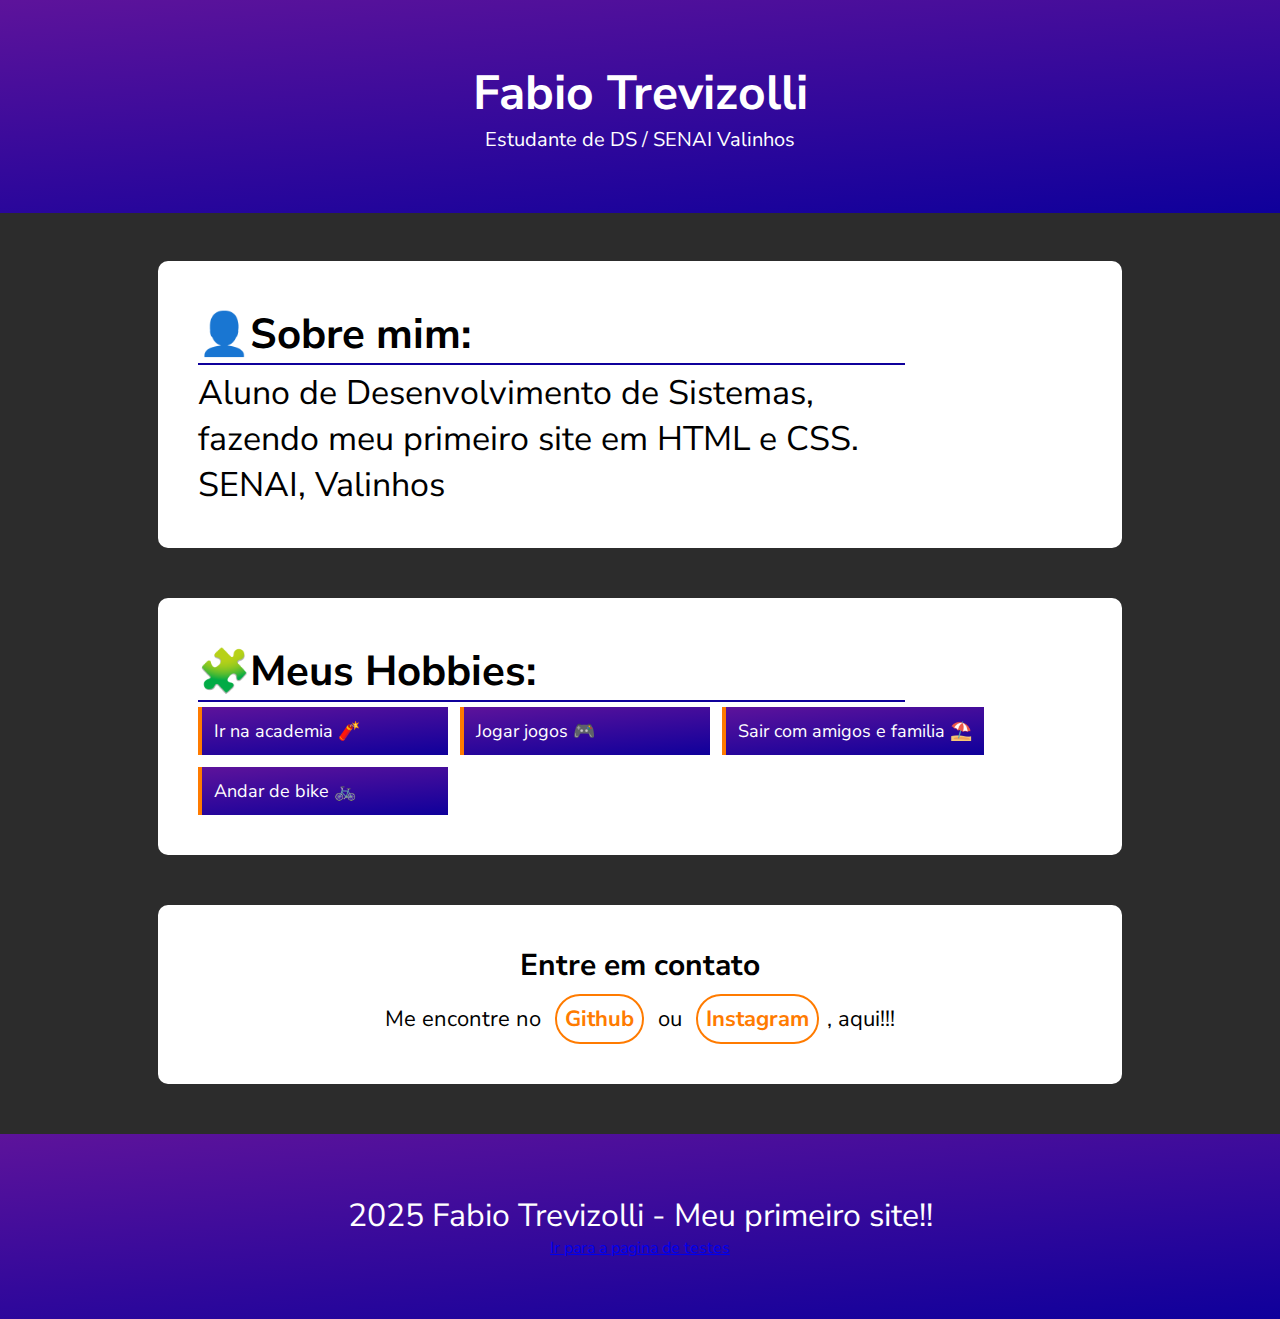
<file: index.html>
<!DOCTYPE html>
<html lang="pt-br">
<head>
    <meta charset="UTF-8">
    <meta name="viewport" content="width=device-width, initial-scale=1.0">
    <title>Primeiro site</title>
    <link rel="shortcut icon" href="assets/Images/ICO.ico"image/x-icon">
    <link rel="stylesheet" href="assets/styles/index.css">
</head>
<body>
    <header>
        <h1>Fabio Trevizolli</h1>
        <p>Estudante de DS / SENAI Valinhos</p>
    </header>
    <main>
        <about-section>
            <h3 id="titulo-sobre-mim">👤Sobre mim:</h3>
            <p class="texto-sobre-mim">Aluno de Desenvolvimento de Sistemas, fazendo meu primeiro site em HTML e CSS.</p>
            <p class="texto-sobre-mim">SENAI, Valinhos</p>
        </about-section>
        <hobbies>
            <h3 id="titulo-hobbies">🧩Meus Hobbies:</h3>
            <ul>
                <li class="titulo-hobbies">Ir na academia 🧨    </li>
                <li class="titulo-hobbies">Jogar jogos 🎮</li>
                <li class="titulo-hobbies">Sair com amigos e familia ⛱️</li>
                <li class="titulo-hobbies">Andar de bike 🚲</li>
            </ul>
        </hobbies>

        <contact>
         <h2>Entre em contato</h2>
         <p>Me encontre no 
            <a href="https://github.com/Fabiox7778" target="_blank">Github</a> ou
            <a href="https://www.instagram.com/fb_trevizolli/" target="_blank">Instagram</a>, aqui!!!
         </p>
        </contact>
    </main>

    <footer>
        <p>2025 Fabio Trevizolli - Meu primeiro site!!</p>
        <a href="/pages/testes.html">Ir para a pagina de testes</a>
    </footer>
</body>
</html>
</file>
<file: assets/styles/index.css>
@import url('https://fonts.googleapis.com/css2?family=Josefin+Sans:ital,wght@0,100..700;1,100..700&family=Nunito+Sans:ital,opsz,wght@0,6..12,200..1000;1,6..12,200..1000&display=swap');

/* Reset do CSS */
* {
    margin: 0;
    padding: 0;
    box-sizing: border-box;
}

body {
    display: flex;
    flex-direction: column;
    min-width: 100vh;
    font-family: "Nunito Sans";
}

/* Header */
header {
    background-image: linear-gradient(175deg, #5d139b 0%, #0f009b 100%);
    color: white;
    padding: 60px;
    text-align: center;
}

header h1 {
    font-size: 48px;
}

header p {
    font-size: 20px;
}

/* Main */
main {
    background-color: rgb(44, 44, 44);
    flex: 1;
    padding: 48px;
    padding-bottom: 0px;
    padding-left: 38px;
    padding-right: 38px;
}   

about-section,
hobbies,
contact {
    display: block;
    background-color: white;
    width: 80%;
    margin: 0 auto;
    padding: 40px;
    border-radius: 10px;
    margin-bottom: 50px;
}

#titulo-sobre-mim,
#titulo-hobbies {
    color: black;
    font-size: 42px;
    width: 80%; 
    background-color: white;
    border-bottom: 2px solid #0f009b;
    margin-top: 5px;
    margin-bottom: 5px;
}

.texto-sobre-mim,
.texto-hobbies {
    font-size: 34px;
    width: 80%;
    background-color: white;
    color: black;
}

ul {
    list-style: none;
    padding: 0;
    display: flex;
    gap: 12px;
    flex-wrap: wrap; /* Garante que os itens fiquem em várias linhas */
}

li {
    background-image: linear-gradient(175deg, #5d139b 0%, #0f009b 100%);
    padding: 12px;
    border-left: 4px solid #ff7b00;
    font-size: 18px;
    min-width: 250px;
    color: white;
}

li:hover {
    background-color: #080053;
    transform: translateX(5px);
    transition: all 0.3s ease;
}

/* Contact Section */
contact h2 {
    margin-bottom: 8px;
    font-size: 30px;
    text-align: center;
}

contact p {
    text-align: center;
    font-size: 22px;
}

contact a {
    color: #ff7b00;
    text-decoration: none;
    font-weight: bold;
    padding: 0.5rem;
    margin: 0 0.5rem;
    border: 2px solid #ff7b00;
    border-radius: 25px;
    display: inline-block;
    transition: all 0.3s ease;
}

contact a:hover {
    background-color: #5d139b;
    color: #ff7b00;
    transform: translateY(-2px);
}

/* Footer */
footer {
    background-image: linear-gradient(175deg, #5d139b 0%, #0f009b 100%);
    color: white;
    padding: 60px;
    text-align: center;
}

footer p {
    font-size: 2rem;
}

/* Responsividade para telas menores */
@media (max-width: 768px) {
    body {
        padding: 10px;
    }

    header {
        padding: 30px;
    }

    header h1 {
        font-size: 36px;
    }

    header p {
        font-size: 18px;
    }

    main {
        padding: 24px;
    }

    about-section, hobbies, contact {
        width: 90%;
        padding: 20px;
        margin-bottom: 30px;
    }

    #titulo-sobre-mim,
    #titulo-hobbies {
        font-size: 30px;
    }

    .texto-sobre-mim,
    .texto-hobbies {
        font-size: 24px;
    }

    ul {
        flex-direction: column;
        align-items: center;
    }

    li {
        width: 80%;
        font-size: 16px;
        margin-bottom: 12px;
        text-align: center;
    }

    footer {
        padding: 40px 0;
        font-size: 18px;
    }
}

/* Responsividade para telas de smartphones (máximo 480px) */
@media (max-width: 480px) {
    header {
        padding: 20px;
    }

    header h1 {
        font-size: 28px;
    }

    header p {
        font-size: 16px;
    }

    main {
        padding: 16px;
    }

    about-section, hobbies, contact {
        width: 95%;
        padding: 15px;
        margin-bottom: 20px;
    }

    #titulo-sobre-mim,
    #titulo-hobbies {
        font-size: 24px;
    }

    .texto-sobre-mim,
    .texto-hobbies {
        font-size: 18px;
    }

    ul {
        flex-direction: column;
        padding-left: 0;
    }

    li {
        width: 100%;
        font-size: 14px;
        margin-bottom: 8px;
    }

    footer {
        padding: 20px 0;
        font-size: 16px;
    }
}
</file>
